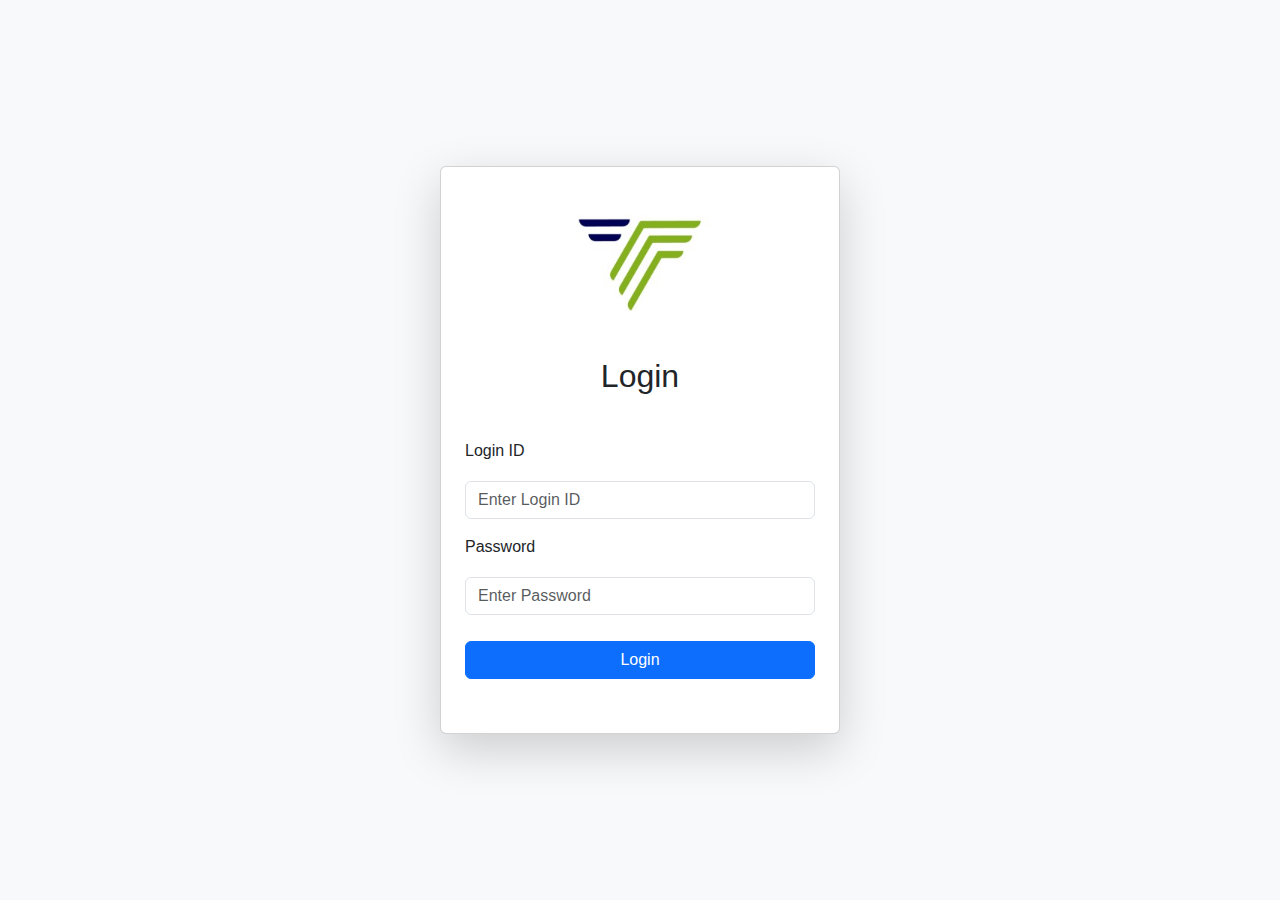
<file: index.html>
<!DOCTYPE html>
<html lang="en">
<head>
  <meta charset="UTF-8">
  <meta name="viewport" content="width=device-width, initial-scale=1.0">
  <title>Login</title>
  <link rel="stylesheet" href="https://cdn.jsdelivr.net/npm/bootstrap@5.3.2/dist/css/bootstrap.min.css">
  <link rel="stylesheet" href="assets/css/styles.css">
</head>
<body class="d-flex justify-content-center align-items-center vh-100 bg-light">
  <div class="card p-4 shadow-lg" style="width: 100%; max-width: 400px;">
    <div class="text-center mb-3">
      <img src="assets/images/logo.png" alt="Company Logo" class="img-fluid" style="max-width: 150px;">
    </div>
    <h2 class="text-center mb-4">Login</h2>
    <form id="login-form">
      <div class="mb-3">
        <label for="username" class="form-label">Login ID</label>
        <input type="text" id="username" class="form-control" placeholder="Enter Login ID" required>
      </div>
      <div class="mb-3">
        <label for="password" class="form-label">Password</label>
        <input type="password" id="password" class="form-control" placeholder="Enter Password" required>
      </div>
      <button type="submit" class="btn btn-primary w-100">Login</button>
    </form>
    <p id="error-message" class="text-danger mt-3 text-center d-none">Invalid Login ID or Password!</p>
  </div>
  <script src="https://cdn.jsdelivr.net/npm/bootstrap@5.3.2/dist/js/bootstrap.bundle.min.js"></script>
  <script src="assets/js/script.js"></script>
</body>
</html>
</file>
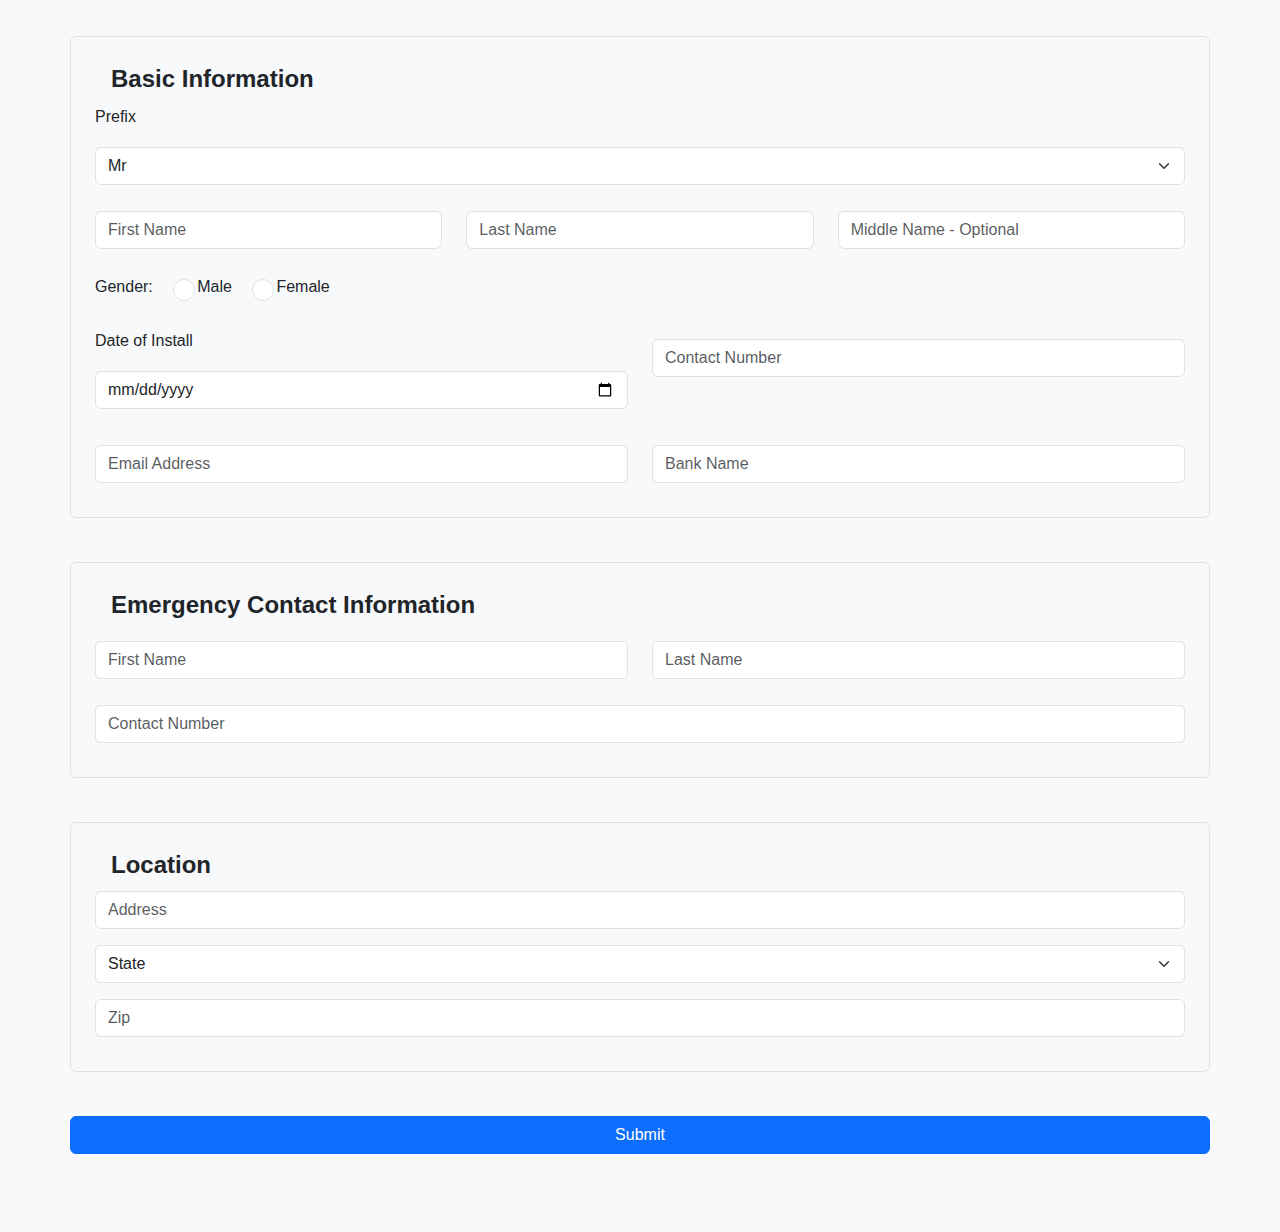
<file: main.html>
<!DOCTYPE html>
<html lang="en">
<head>
  <meta charset="UTF-8">
  <meta name="viewport" content="width=device-width, initial-scale=1.0">
  <title>Bank ATM OnBoard Form</title>
  <link rel="stylesheet" href="https://cdn.jsdelivr.net/npm/bootstrap@5.3.2/dist/css/bootstrap.min.css">
  <link rel="stylesheet" href="assets/css/styles.css">
</head>
<body class="bg-light">
  <div class="container py-5">
    <div class="text-center mb-4">
      <img src="assets/images/logo.png" alt="Company Logo" class="img-fluid" style="max-width: 200px;">
    </div>
    <h1 class="text-center mb-5">Welcome to Bank ATM OnBoard Form</h1>
    <form id="onboard-form" class="row g-4">
      <!-- Basic Information -->
      <fieldset class="border p-4 rounded">
        <legend class="w-auto px-3">Basic Information</legend>
        <div class="mb-3">
          <label for="prefix" class="form-label">Prefix</label>
          <select id="prefix" class="form-select">
            <option value="Mr">Mr</option>
            <option value="Mrs">Mrs</option>
          </select>
        </div>
        <div class="row">
          <div class="col-md-4">
            <input type="text" id="first-name" class="form-control" placeholder="First Name" required>
          </div>
          <div class="col-md-4">
            <input type="text" id="last-name" class="form-control" placeholder="Last Name" required>
          </div>
          <div class="col-md-4">
            <input type="text" id="middle-name" class="form-control" placeholder="Middle Name - Optional">
          </div>
        </div>
        <div class="my-3">
          <label class="form-label me-3">Gender:</label>
          <div class="form-check form-check-inline">
            <input class="form-check-input" type="radio" name="gender" id="male" value="Male" required>
            <label class="form-check-label" for="male">Male</label>
          </div>
          <div class="form-check form-check-inline">
            <input class="form-check-input" type="radio" name="gender" id="female" value="Female" required>
            <label class="form-check-label" for="female">Female</label>
          </div>
        </div>
        <div class="row">
          <div class="col-md-6">
            <label for="install-date" class="form-label">Date of Install</label>
            <input type="date" id="install-date" class="form-control" required>
          </div>
          <div class="col-md-6">
            <input type="tel" id="contact-number" class="form-control" placeholder="Contact Number" required>
          </div>
        </div>
        <div class="row mt-3">
          <div class="col-md-6">
            <input type="email" id="email-address" class="form-control" placeholder="Email Address" required>
          </div>
          <div class="col-md-6">
            <input type="text" id="bank-name" class="form-control" placeholder="Bank Name" required>
          </div>
        </div>
      </fieldset>

      <!-- Emergency Contact Information -->
      <fieldset class="border p-4 rounded">
        <legend class="w-auto px-3">Emergency Contact Information</legend>
        <div class="row">
          <div class="col-md-6">
            <input type="text" id="emergency-first-name" class="form-control" placeholder="First Name" required>
          </div>
          <div class="col-md-6">
            <input type="text" id="emergency-last-name" class="form-control" placeholder="Last Name" required>
          </div>
        </div>
        <input type="tel" id="emergency-contact-number" class="form-control mt-3" placeholder="Contact Number" required>
      </fieldset>

      <!-- Location -->
      <fieldset class="border p-4 rounded">
        <legend class="w-auto px-3">Location</legend>
        <input type="text" id="address" class="form-control mb-3" placeholder="Address" required>
        <select id="state" class="form-select mb-3" required>
          <option value="" disabled selected>State</option>
          <option value="CA">California</option>
          <option value="NY">New York</option>
          <option value="TX">Texas</option>
          <option value="FL">Texas</option>
        </select>
        <input type="text" id="zip" class="form-control" placeholder="Zip" required>
      </fieldset>

      <button type="submit" id="submit-btn" class="btn btn-primary w-100">Submit</button>
    </form>
  </div>
  <script src="https://cdn.jsdelivr.net/npm/bootstrap@5.3.2/dist/js/bootstrap.bundle.min.js"></script>
  <script src="assets/js/script.js"></script>
</body>
</html>
</file>
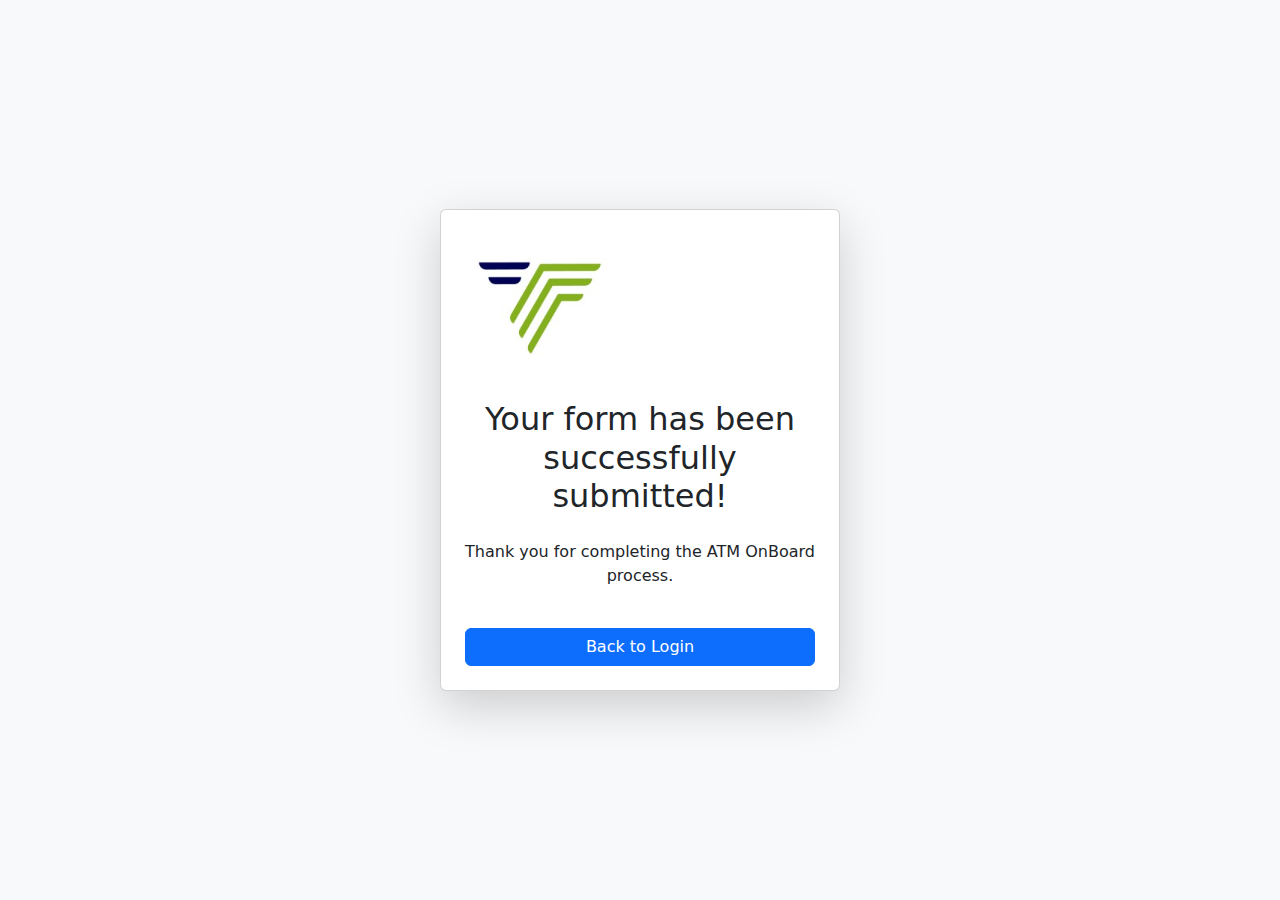
<file: success.html>
<!DOCTYPE html>
<html lang="en">
<head>
  <meta charset="UTF-8">
  <meta name="viewport" content="width=device-width, initial-scale=1.0">
  <title>Form Submitted</title>
  <link rel="stylesheet" href="https://cdn.jsdelivr.net/npm/bootstrap@5.3.2/dist/css/bootstrap.min.css">
</head>
<body class="d-flex justify-content-center align-items-center vh-100 bg-light">
  <div class="card p-4 shadow-lg text-center" style="width: 100%; max-width: 400px;">
    <img src="assets/images/logo.png" alt="Company Logo" class="img-fluid mb-3" style="max-width: 150px;">
    <h2>Your form has been successfully submitted!</h2>
    <p class="mt-3">Thank you for completing the ATM OnBoard process.</p>
    <a href="index.html" class="btn btn-primary mt-4">Back to Login</a>
  </div>
</body>
</html>
</file>
<file: assets/css/styles.css>
body {
    font-family: Arial, sans-serif;
    margin: 0;
    padding: 0;
    display: flex;
    justify-content: center;
    align-items: center;
    height: 100vh;
    background-color: #f4f4f4;
  }
  
  .login-container, .main-container {
    background: white;
    padding: 20px;
    border-radius: 10px;
    box-shadow: 0 4px 8px rgba(0, 0, 0, 0.2);
    width: 300px;
    text-align: center;
  }
  
  .hidden {
    display: none;
  }
  
  form {
    margin: 20px 0;
  }
  
  input, select, button {
    width: 100%;
    padding: 10px;
    margin: 10px 0;
    border: 1px solid #ccc;
    border-radius: 5px;
  }
  
  button {
    background: blue;
    color: white;
    cursor: pointer;
  }
  
  button:active {
    background: green;
  }
  
  fieldset {
    margin-bottom: 20px;
    border: 1px solid #ccc;
    border-radius: 5px;
    padding: 10px;
  }
  
  legend {
    font-weight: bold;
  }
</file>
